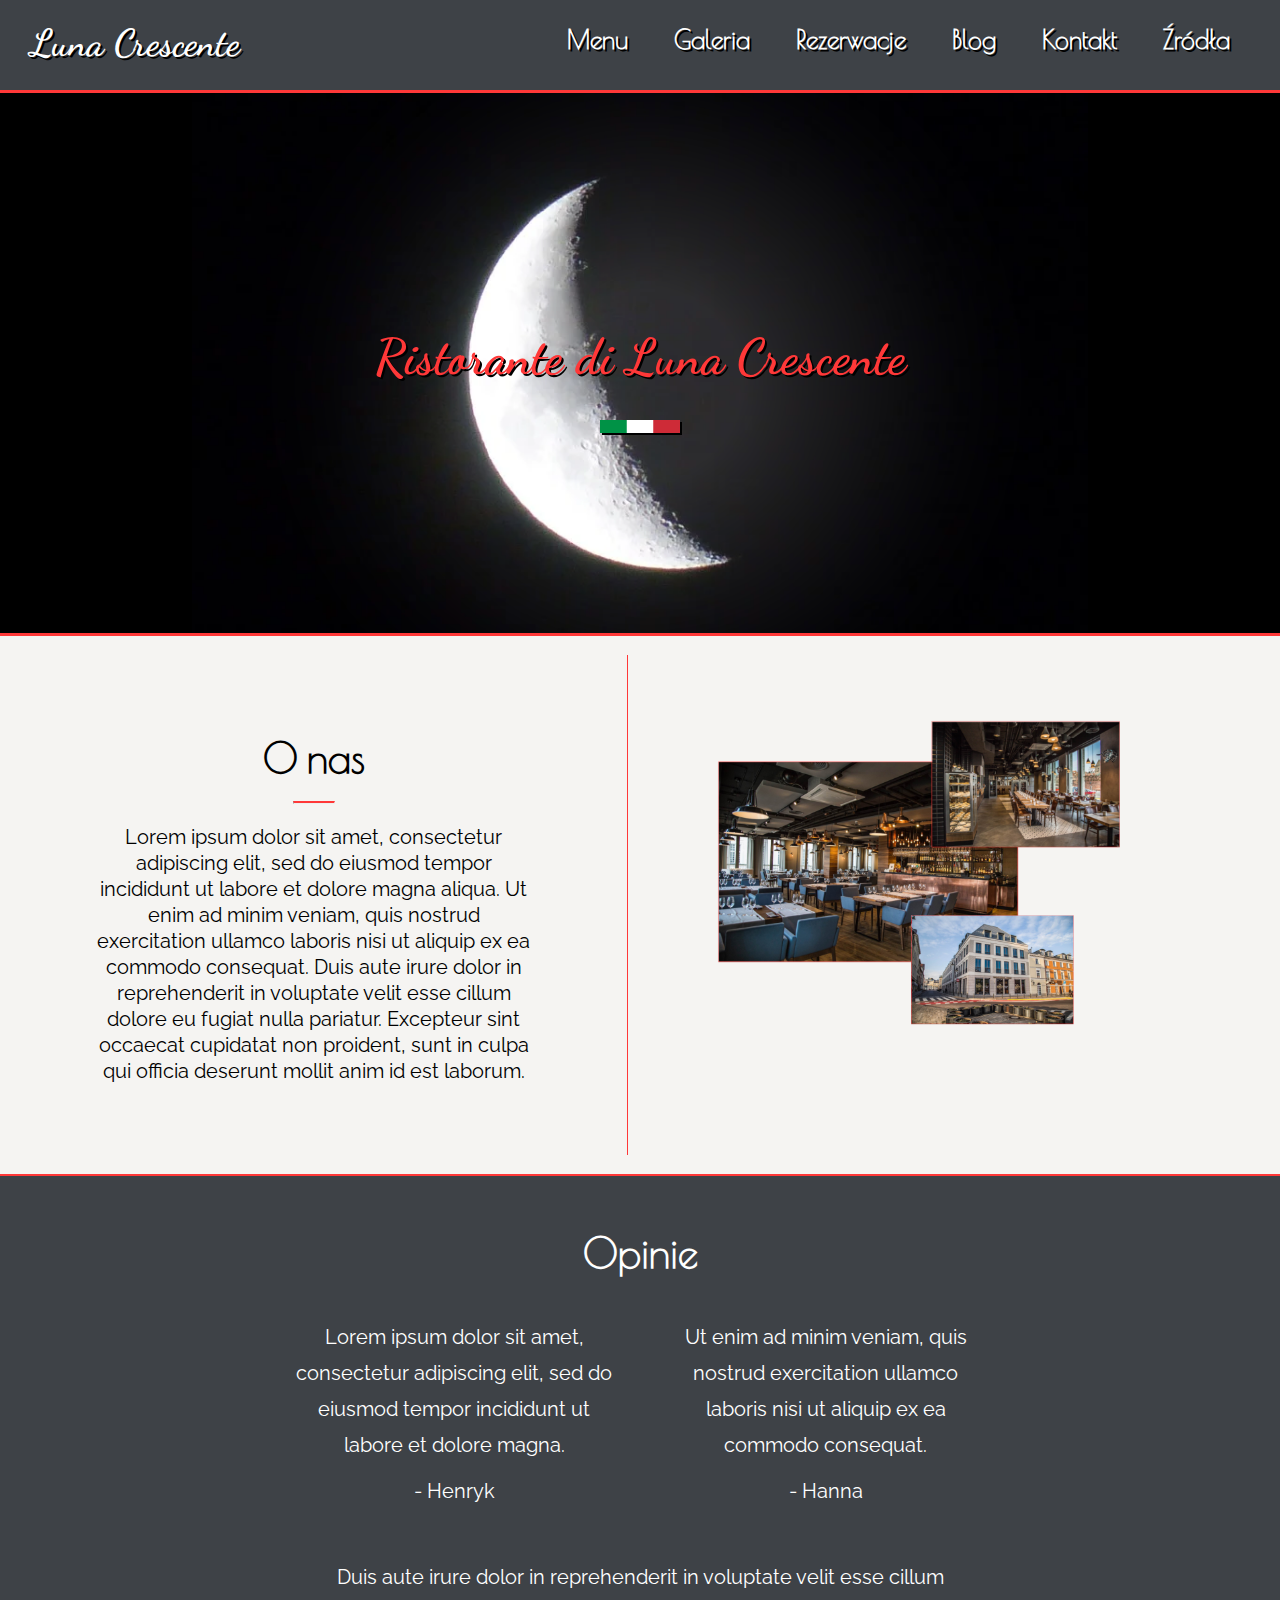
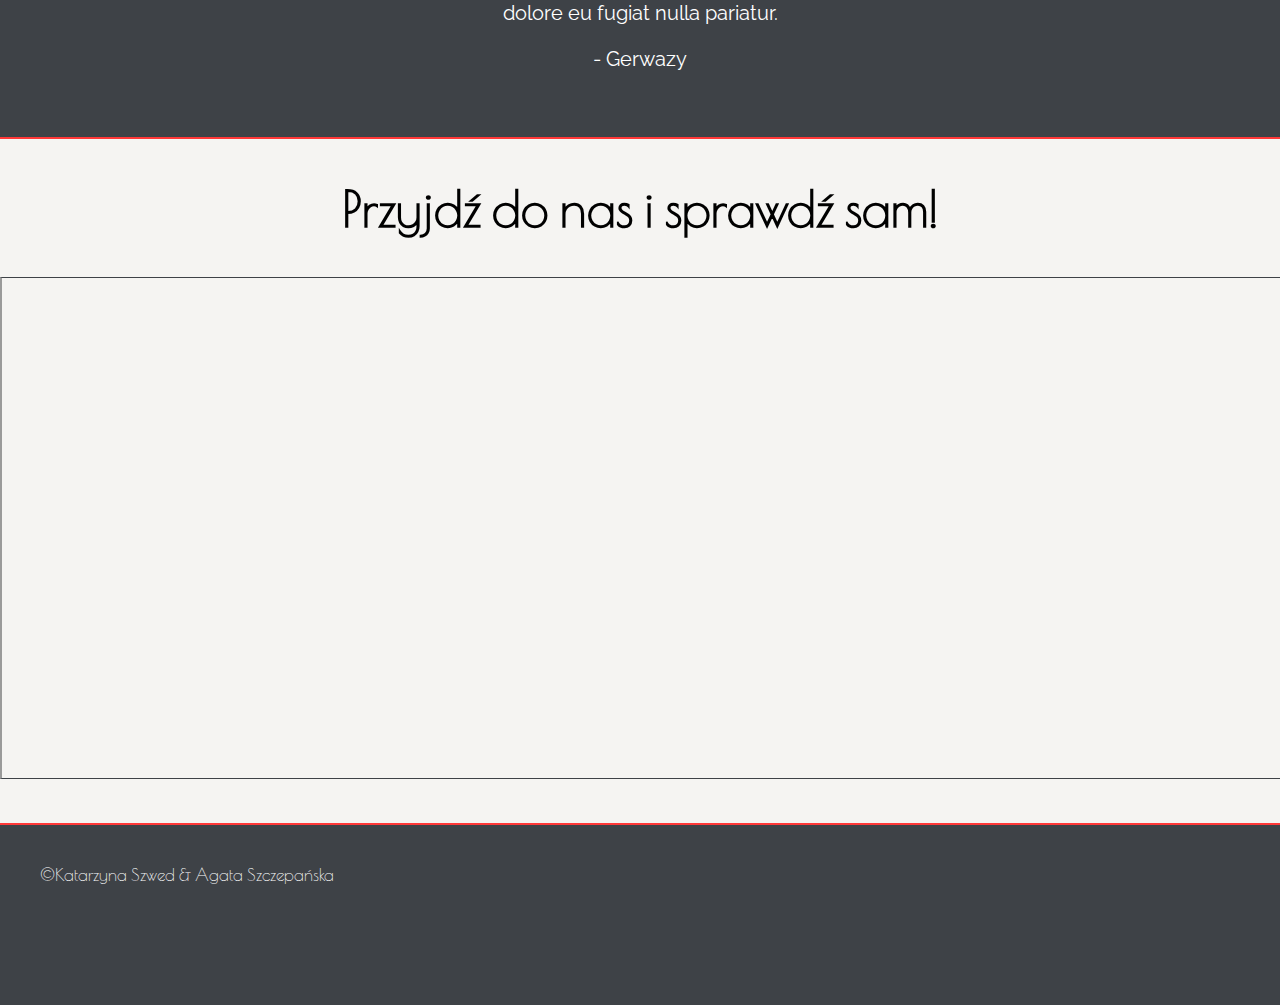
<file: index.html>
<!DOCTYPE html>
<html>
    <head>
        <title>Ristorante di Luna Crescente</title>
        <meta charset="UTF-8">
        <meta name="viewport" content="width=device-width, initial-scale=1">
        <link href="style.css" rel="stylesheet" type="text/css"/>
        <link rel="icon" type="image/png" href="photos/ikony/moon.png">
        <link rel="preconnect" href="https://fonts.gstatic.com">
        <link href="https://fonts.googleapis.com/css2?family=Poiret+One&family=Raleway:ital,wght@0,100;0,200;0,300;0,400;0,500;0,600;0,700;0,800;0,900;1,100;1,200;1,300;1,400;1,500;1,600;1,700;1,800;1,900&family=Satisfy&family=Train+One&display=swap" rel="stylesheet">
        <link href="https://fonts.googleapis.com/css2?family=Dancing+Script&display=swap" rel="stylesheet">
    </head>
    <body>
        <nav>
            <h2 id="nav-h2">
                <a href="index.html">Luna Crescente</a>
            </h2>
            <ul id="nav-desktop">
                <li><a href="menu.html">Menu</a></li>
                <li><a href="galeria.html">Galeria</a></li>
                <li><a href="rezerwacja.html">Rezerwacje</a></li>
                <li><a href="blog.html">Blog</a></li>
                <li><a href="info.html">Kontakt</a></li>
                <li><a href="zrodla.html">Źródła</a></li>
            </ul>
            <img id="nav-img" src="photos/ikony/menu.png"/>
            <ul id="nav-mobile">
                <a href="menu.html"><li>Menu</li></a>
                <a href="galeria.html"><li>Galeria</li></a>
                <a href="rezerwacja.html"><li>Rezerwacje</li></a>
                <a href="blog.html"><li>Blog</li></a>
                <a href="info.html"><li>Kontakt</li></a>
                <a href="zrodla.html"><li>Źródła</li></a>
            </ul>
            <script src="nav.js"></script>
        </nav>
        <header>
            <h1>Ristorante di Luna Crescente</h1>
            <img src="photos/logo/pasek.png"/>
        </header>
        <main>
            <br><!--Fix do buga-->
            <section id="about">
                <div id="onas-p">
                    <h2>O nas</h2>
                    <hr>
                    <p>
                        Lorem ipsum dolor sit amet, consectetur adipiscing elit, sed do eiusmod tempor incididunt ut labore et dolore magna aliqua. 
                        Ut enim ad minim veniam, quis nostrud exercitation ullamco laboris nisi ut aliquip ex ea commodo consequat. 
                        Duis aute irure dolor in reprehenderit in voluptate velit esse cillum dolore eu fugiat nulla pariatur. 
                        Excepteur sint occaecat cupidatat non proident, sunt in culpa qui officia deserunt mollit anim id est laborum.
                    </p>
                </div>
                <img id="kolaz" src="photos/restauracja/kolaz.png"/>
            </section>
            <br><!--Fix do buga-->
            <section>
            </section>
            <section id="opinie">
                <h2>Opinie</h2>
                <div class="opinia1">
                    <p>Lorem ipsum dolor sit amet, consectetur adipiscing elit, sed do eiusmod tempor incididunt ut labore et dolore magna.</p>
                    <p>- Henryk</p>
                </div>
                <div class="opinia2">
                    <p>Ut enim ad minim veniam, quis nostrud exercitation ullamco laboris nisi ut aliquip ex ea commodo consequat.</p>
                    <p>- Hanna</p>
                </div>
                <div class="opinia3">
                    <p>Duis aute irure dolor in reprehenderit in voluptate velit esse cillum dolore eu fugiat nulla pariatur.</p>
                    <p>- Gerwazy</p>
                </div>
            </section>
            <section id="kontakt-index">
                <h2>Przyjdź do nas i sprawdź sam!</h2>
                <iframe src="https://www.google.com/maps/embed?pb=!1m18!1m12!1m3!1d2444.0252488478263!2d21.002760215764237!3d52.22475907975933!2m3!1f0!2f0!3f0!3m2!1i1024!2i768!4f13.1!3m3!1m2!1s0x471ecced49231dcd:0x84faac4bd261657f!2sIX Liceum Ogólnokształcące im. Klementyny Hoffmanowej!5e0!3m2!1spl!2spl!4v1618841050784!5m2!1spl!2spl" width="100%" height="500" allowfullscreen="" loading="lazy" class="mapka"></iframe>
            </section>
        </main>
        <footer>
            &copy;Katarzyna Szwed & Agata Szczepańska
        </footer>
    </body>
</html>
</file>
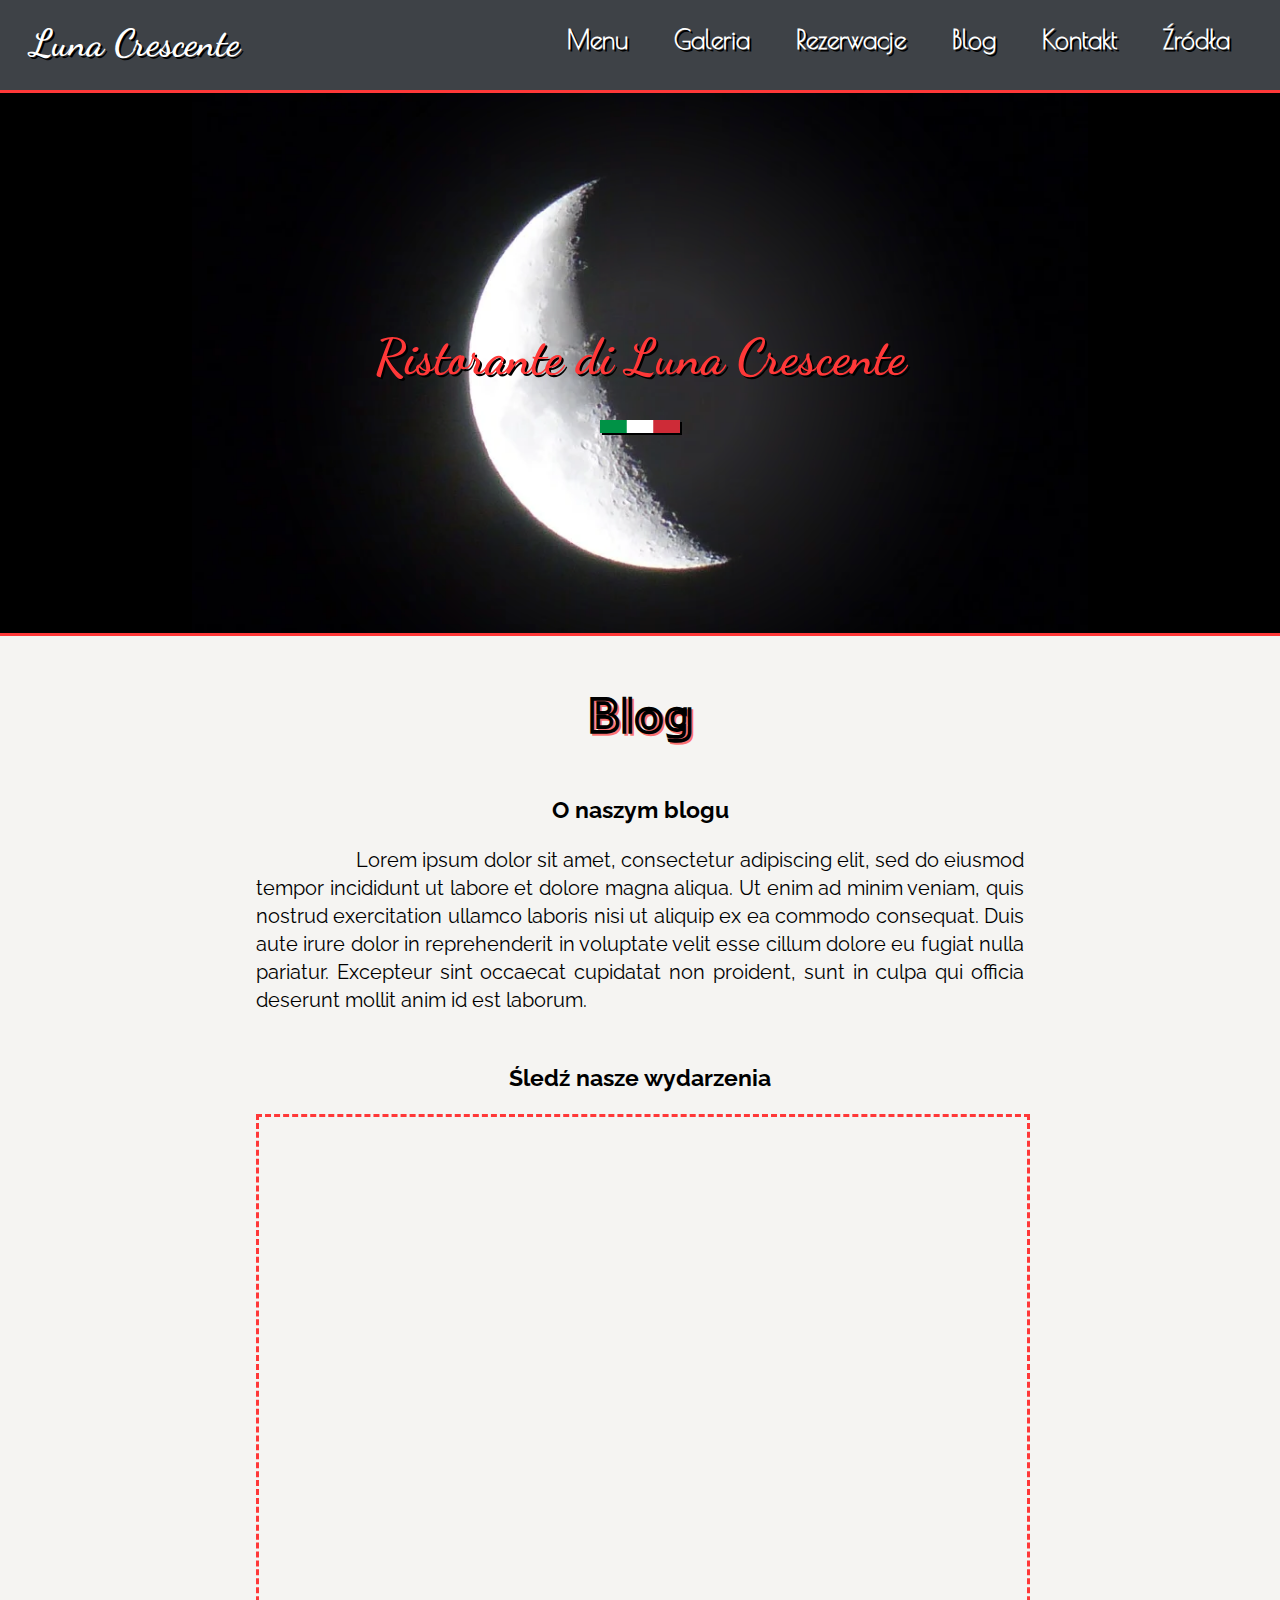
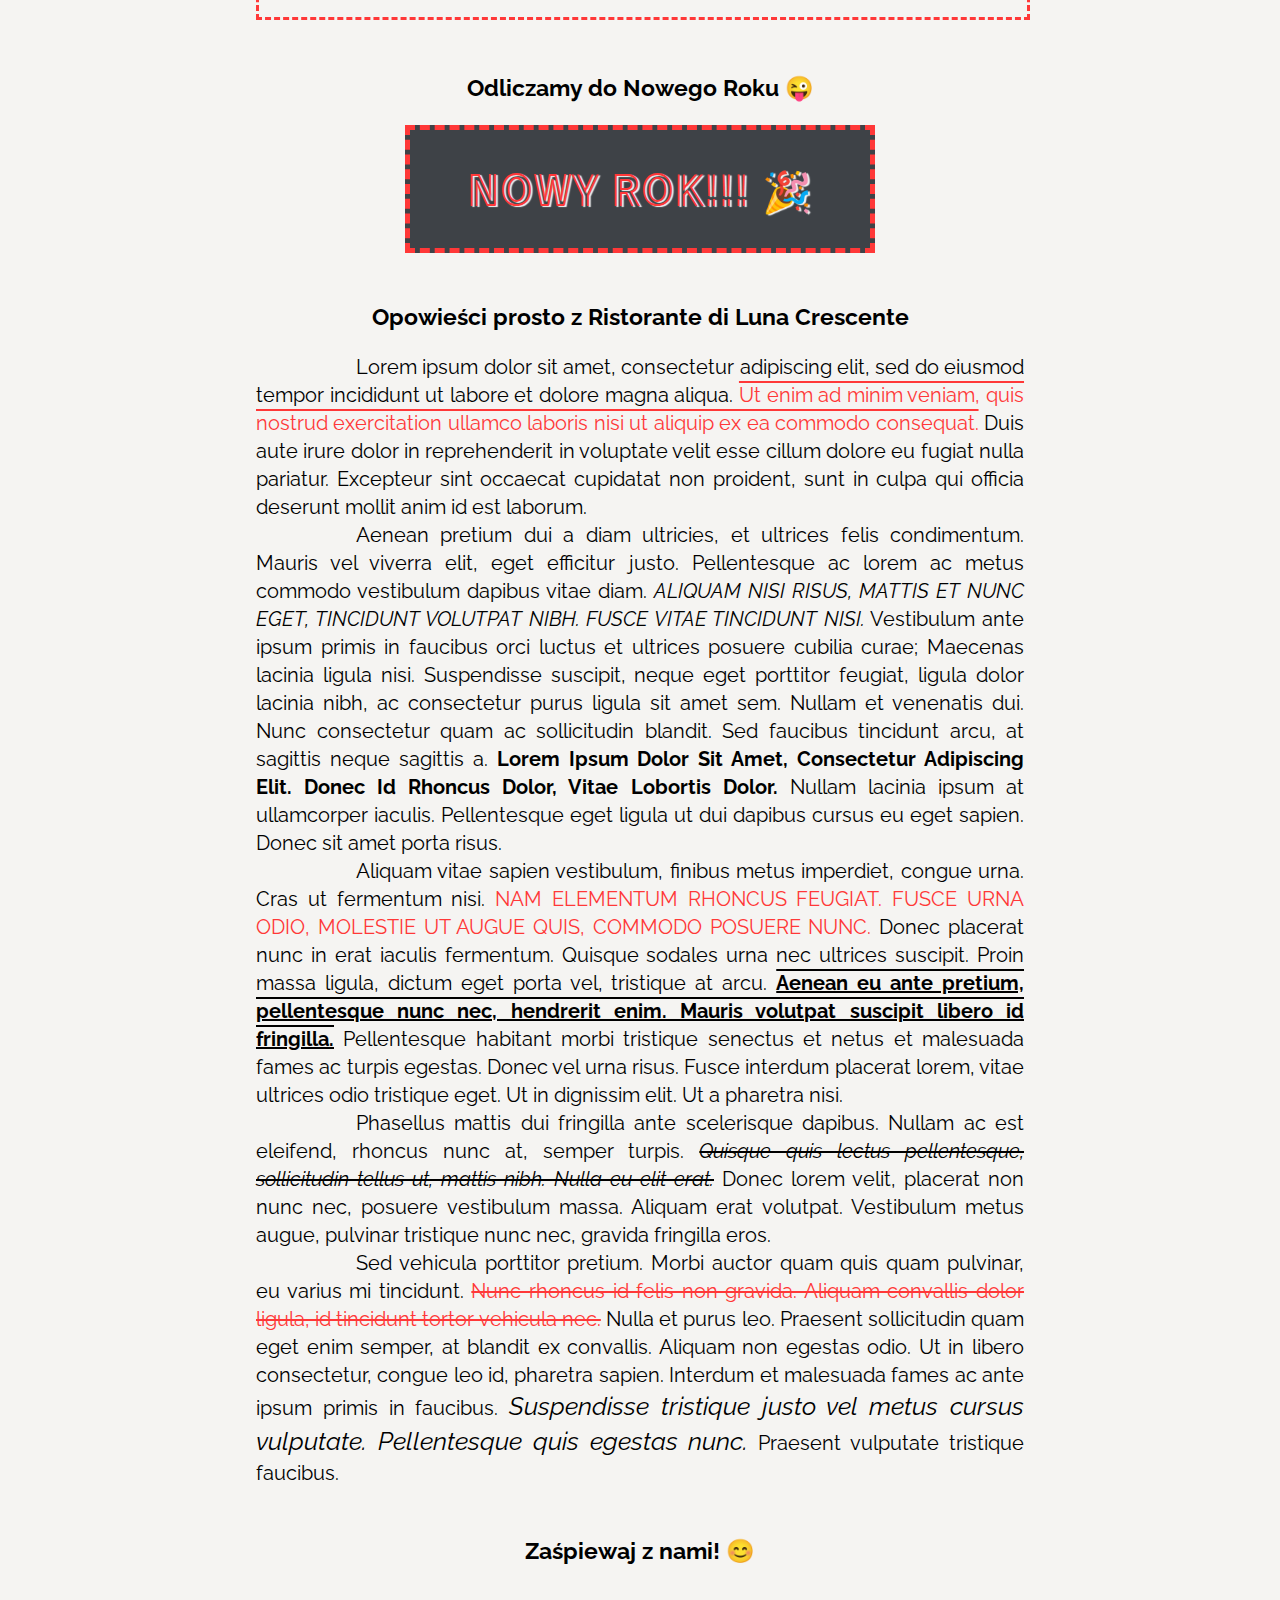
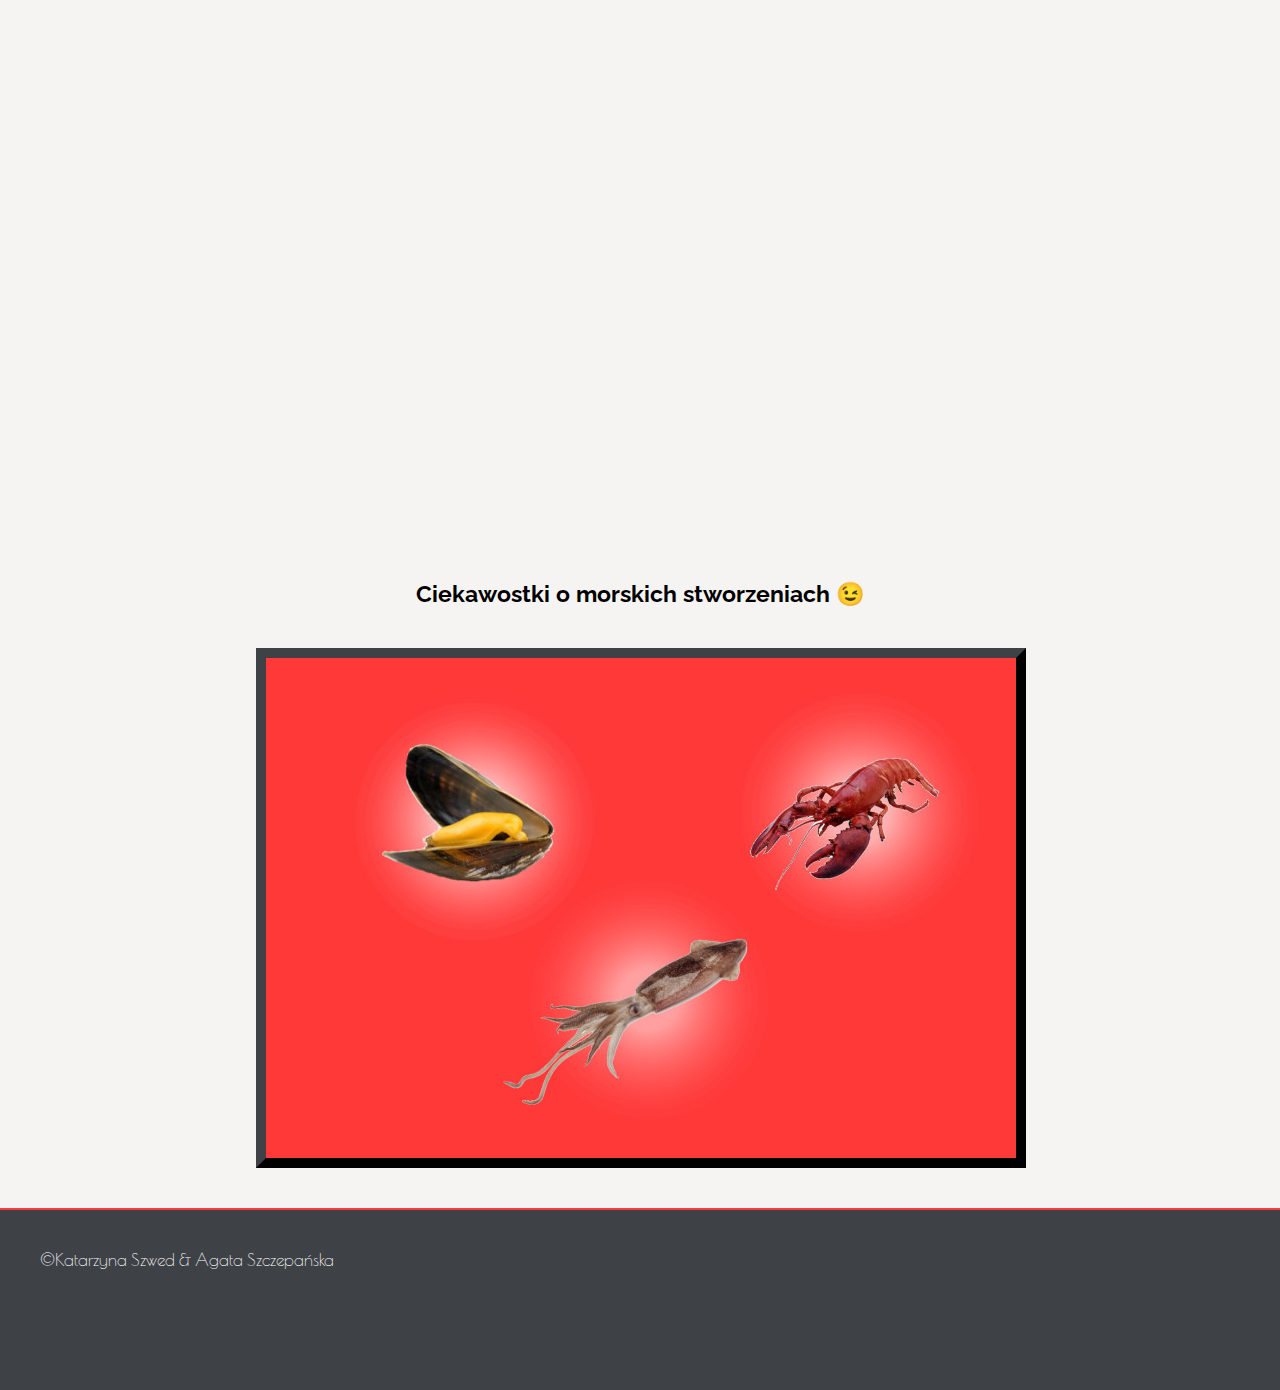
<file: blog.html>
<!DOCTYPE html>
<html>
    <head>
        <title>Ristorante di Luna Crescente | Blog</title>
        <meta charset="UTF-8">
        <meta name="viewport" content="width=device-width, initial-scale=1">
        <link href="style.css" rel="stylesheet" type="text/css"/>
        <link rel="icon" type="image/png" href="photos/ikony/moon.png">
        <link rel="preconnect" href="https://fonts.gstatic.com">
        <link href="https://fonts.googleapis.com/css2?family=Dancing+Script&display=swap" rel="stylesheet">
        <link href="https://fonts.googleapis.com/css2?family=Poiret+One&family=Raleway:ital,wght@0,100;0,200;0,300;0,400;0,500;0,600;0,700;0,800;0,900;1,100;1,200;1,300;1,400;1,500;1,600;1,700;1,800;1,900&family=Satisfy&family=Train+One&display=swap" rel="stylesheet">
    </head>
    <body>
        <nav>
            <h2 id="nav-h2">
                <a href="index.html">Luna Crescente</a>
            </h2>
            <ul id="nav-desktop">
                <li><a href="menu.html">Menu</a></li>
                <li><a href="galeria.html">Galeria</a></li>
                <li><a href="rezerwacja.html">Rezerwacje</a></li>
                <li><a href="blog.html">Blog</a></li>
                <li><a href="info.html">Kontakt</a></li>
                <li><a href="zrodla.html">Źródła</a></li>
            </ul>
            <img id="nav-img" src="photos/ikony/menu.png"/>
            <ul id="nav-mobile">
                <a href="menu.html"><li>Menu</li></a>
                <a href="galeria.html"><li>Galeria</li></a>
                <a href="rezerwacja.html"><li>Rezerwacje</li></a>
                <a href="blog.html"><li>Blog</li></a>
                <a href="info.html"><li>Kontakt</li></a>
                <a href="zrodla.html"><li>Źródła</li></a>
            </ul>
            <script src="nav.js"></script>
        </nav>
        <header>
            <h1>Ristorante di Luna Crescente</h1>
            <img src="photos/logo/pasek.png"/>
        </header>
        <main id="blog">
            <h2>Blog</h2>
            <h3>O naszym blogu</h3>
            <p>
                Lorem ipsum dolor sit amet, consectetur adipiscing elit, sed do eiusmod tempor incididunt ut labore et dolore magna aliqua. 
                Ut enim ad minim veniam, quis nostrud exercitation ullamco laboris nisi ut aliquip ex ea commodo consequat. 
                Duis aute irure dolor in reprehenderit in voluptate velit esse cillum dolore eu fugiat nulla pariatur. 
                Excepteur sint occaecat cupidatat non proident, sunt in culpa qui officia deserunt mollit anim id est laborum.
            </p>
            <h3>Śledź nasze wydarzenia</h3>
            <iframe id="calendar" src="https://calendar.google.com/calendar/embed?src=c_onrfslb42jbgd51abuilmr9g60%40group.calendar.google.com&ctz=Europe%2FWarsaw" width="100%" height="500" frameborder="0" scrolling="no"></iframe>
            <h3>Odliczamy do Nowego Roku &#128540;</h3>
            <noscript class="noscript">Żeby ta strona działała poprawnie włącz JavaScript</noscript>
            <div id="timer"></div>
            <script src="odliczanie.js"></script>
            <h3>Opowieści prosto z Ristorante di Luna Crescente</h3>
            <div>
                <p>
                    Lorem ipsum dolor sit amet, consectetur adipiscing elit, sed do eiusmod tempor incididunt ut labore et dolore magna aliqua. 
                    <span class="overline red">Ut enim ad minim veniam, quis nostrud exercitation ullamco laboris nisi ut aliquip ex ea commodo consequat.</span> 
                    Duis aute irure dolor in reprehenderit in voluptate velit esse cillum dolore eu fugiat nulla pariatur. 
                    Excepteur sint occaecat cupidatat non proident, sunt in culpa qui officia deserunt mollit anim id est laborum.
                </p>
                <p>
                    Aenean pretium dui a diam ultricies, et ultrices felis condimentum. 
                    Mauris vel viverra elit, eget efficitur justo. Pellentesque ac lorem ac metus commodo vestibulum dapibus vitae diam. 
                    <span class="italic uppercase">Aliquam nisi risus, mattis et nunc eget, tincidunt volutpat nibh. Fusce vitae tincidunt nisi.</span> 
                    Vestibulum ante ipsum primis in faucibus orci luctus et ultrices posuere cubilia curae; Maecenas lacinia ligula nisi. 
                    Suspendisse suscipit, neque eget porttitor feugiat, ligula dolor lacinia nibh, ac consectetur purus ligula sit amet sem. 
                    Nullam et venenatis dui. Nunc consectetur quam ac sollicitudin blandit. Sed faucibus tincidunt arcu, at sagittis neque sagittis a. 
                    <span class="bold captialize">Lorem ipsum dolor sit amet, consectetur adipiscing elit. Donec id rhoncus dolor, vitae lobortis dolor.</span> 
                    Nullam lacinia ipsum at ullamcorper iaculis. Pellentesque eget ligula ut dui dapibus cursus eu eget sapien. 
                    Donec sit amet porta risus.
                </p>
                <p>
                    Aliquam vitae sapien vestibulum, finibus metus imperdiet, congue urna. Cras ut fermentum nisi. 
                    <span class="red uppercase">Nam elementum rhoncus feugiat. Fusce urna odio, molestie ut augue quis, commodo posuere nunc.</span> 
                    Donec placerat nunc in erat iaculis fermentum. Quisque sodales urna nec ultrices suscipit. 
                    Proin massa ligula, dictum eget porta vel, tristique at arcu. 
                    <span class="over-under bold">Aenean eu ante pretium, pellentesque nunc nec, hendrerit enim. Mauris volutpat suscipit libero id fringilla.</span> 
                    Pellentesque habitant morbi tristique senectus et netus et malesuada fames ac turpis egestas. Donec vel urna risus. 
                    Fusce interdum placerat lorem, vitae ultrices odio tristique eget. Ut in dignissim elit. Ut a pharetra nisi.
                </p>
                <p>
                    Phasellus mattis dui fringilla ante scelerisque dapibus. Nullam ac est eleifend, rhoncus nunc at, semper turpis. 
                    <span class="crossed italic">Quisque quis lectus pellentesque, sollicitudin tellus ut, mattis nibh. Nulla eu elit erat.</span> 
                    Donec lorem velit, placerat non nunc nec, posuere vestibulum massa. Aliquam erat volutpat. 
                    Vestibulum metus augue, pulvinar tristique nunc nec, gravida fringilla eros.
                </p>
                <p>
                    Sed vehicula porttitor pretium. Morbi auctor quam quis quam pulvinar, eu varius mi tincidunt. 
                    <span class="crossed red">Nunc rhoncus id felis non gravida. Aliquam convallis dolor ligula, id tincidunt tortor vehicula nec.</span> 
                    Nulla et purus leo. Praesent sollicitudin quam eget enim semper, at blandit ex convallis. 
                    Aliquam non egestas odio. Ut in libero consectetur, congue leo id, pharetra sapien. 
                    Interdum et malesuada fames ac ante ipsum primis in faucibus. 
                    <span class="bigger italic">Suspendisse tristique justo vel metus cursus vulputate. Pellentesque quis egestas nunc.</span> 
                    Praesent vulputate tristique faucibus.
                </p>
            </div>
            <h3>Zaśpiewaj z nami! &#128522;</h3>
            <iframe width="956" height="538" src="https://www.youtube.com/embed/Lqs2oIBFPxI" title="YouTube video player" frameborder="0" allow="accelerometer; autoplay; clipboard-write; encrypted-media; gyroscope; picture-in-picture" allowfullscreen></iframe>
            <h3>Ciekawostki o morskich stworzeniach &#128521;</h3>
            <div id="stworzenia-desktop">
                <img src="photos/blog/stworzenia_desktop.jpg" width="750" height="500" usemap="#map1"/>
                <map name="map1">
                    <area shape="poly" coords="151,85,167,89,195,105,221,121,242,138,265,152,287,167,288,174,286,178,282,191,261,212,235,222,202,223,170,217,167,216,116,196,158,190,159,183,154,183,173,170,145,135,138,111,140,93,146,88" href="http://www.medianauka.pl/malze" target="_blank"/>
                    <area shape="poly" coords="287,345,318,347,344,341,370,335,367,327,420,294,426,283,459,283,478,280,483,292,474,306,472,321,457,320,390,357,386,354,361,368,348,405,354,421,349,421,341,411,343,377,319,410,326,385,290,410,272,453,254,446,269,440,285,409,264,423,249,431,233,423,252,425,260,414,268,414,312,373,290,378,292,365,274,360,300,359,311,352" href="http://fajnepodroze.pl/kalmary-ciekawostki-informacje-fakty/" target="_blank"/>
                    <area shape="poly" coords="484,176,511,154,530,142,530,133,561,122,584,117,611,98,642,100,659,116,674,136,667,140,652,125,632,136,634,142,651,149,661,140,665,147,646,158,626,151,618,163,619,186,608,186,610,169,597,201,572,218,545,221,561,199,538,211,547,189,581,169,579,164,563,171,555,180,548,170,508,234,502,230,544,166,487,206,481,192" href="http://fajnepodroze.pl/homar-ciekawostki-informacje-fakty/" target="_blank"/>
                </map>
            </div>
            <div id="stworzenia-mobile">
                <img src="photos/blog/stworzenia_mobile.jpg" width="200" height="350" usemap="#map2"/>
                <map name="map2">
                    <area shape="poly" coords="61,41,62,29,69,25,77,24,87,32,96,36,106,45,115,50,131,60,137,65,137,72,136,77,131,84,118,92,104,95,84,94,63,87,50,81,52,79,71,78,70,74,76,69,79,68,73,61,66,52,65,48" href="http://www.medianauka.pl/malze" target="_blank"/>
                    <area shape="poly" coords="122,138,131,134,131,128,140,128,149,128,160,127,161,134,158,140,156,150,148,149,129,161,112,167,109,167,97,172,89,187,88,198,91,204,88,202,85,194,86,181,83,182,78,190,73,198,76,185,64,192,56,199,50,212,45,218,38,216,46,215,48,207,54,197,64,189,60,189,54,197,45,203,40,204,34,210,28,206,35,207,39,202,47,199,68,178,60,177,57,176,61,173,49,171,63,170,69,167,64,165,53,164,73,164,86,161,94,160,101,157,101,153,108,146" href="http://fajnepodroze.pl/kalmary-ciekawostki-informacje-fakty/" target="_blank"/>
                    <area shape="poly" coords="99,248,113,238,130,233,143,234,150,242,156,249,161,255,161,258,154,253,148,248,143,246,146,250,144,251,140,248,138,249,139,255,137,256,134,251,133,255,134,259,133,261,136,264,141,265,147,267,156,262,157,265,148,270,141,268,132,266,127,259,123,260,127,265,127,269,124,273,125,288,123,290,120,276,117,283,113,295,100,310,87,315,74,311,82,307,89,301,89,299,81,303,75,307,73,308,74,299,89,291,87,288,91,287,97,282,101,280,101,275,98,275,93,279,89,278,81,286,80,282,81,278,76,281,66,299,55,315,51,322,52,317,64,300,76,278,77,276,60,283,62,291,60,293,59,284,54,287,46,296,44,298,44,294,39,298,37,301,34,297,38,288,49,277,59,267,65,263,65,256,79,251,87,252,95,249,99,249" href="http://fajnepodroze.pl/homar-ciekawostki-informacje-fakty/" target="_blank"/>
                </map>
            </div>
        </main>
        <footer>
            &copy;Katarzyna Szwed & Agata Szczepańska
        </footer>
    </body>
</html>
</file>
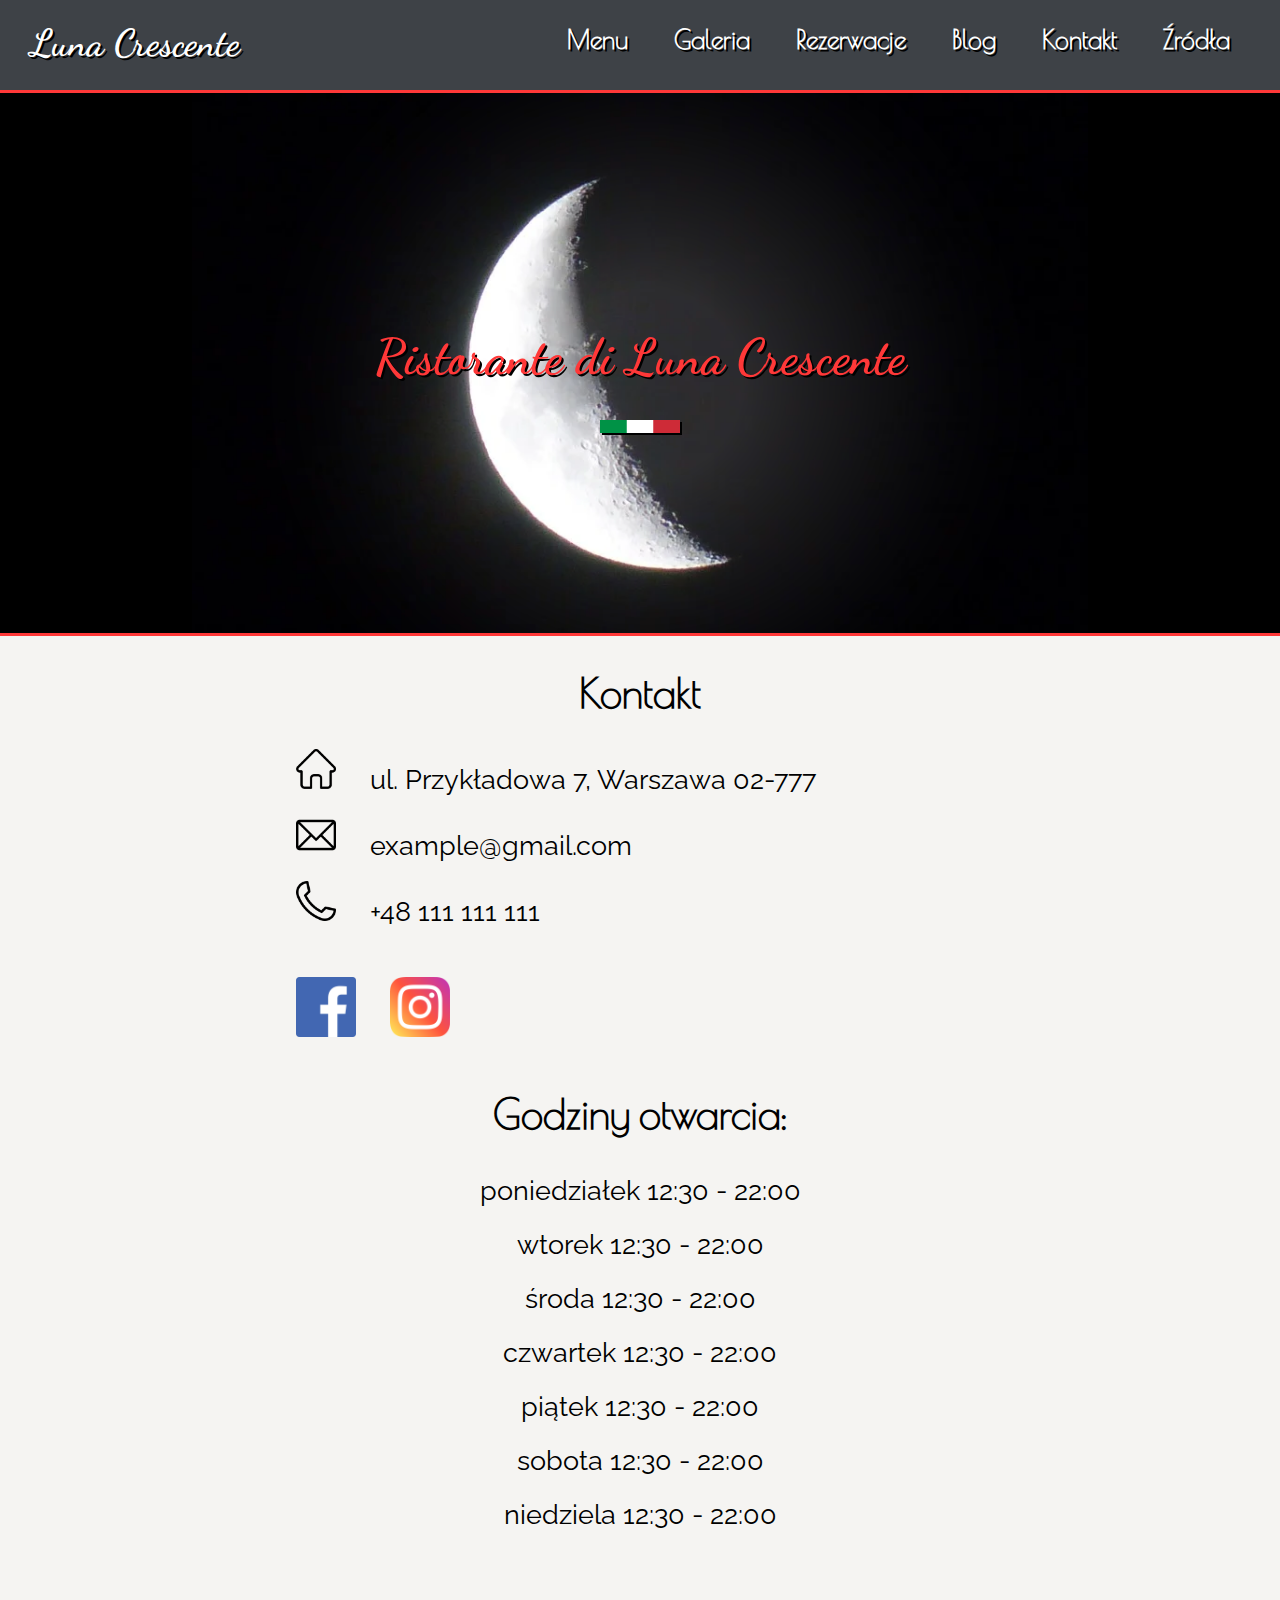
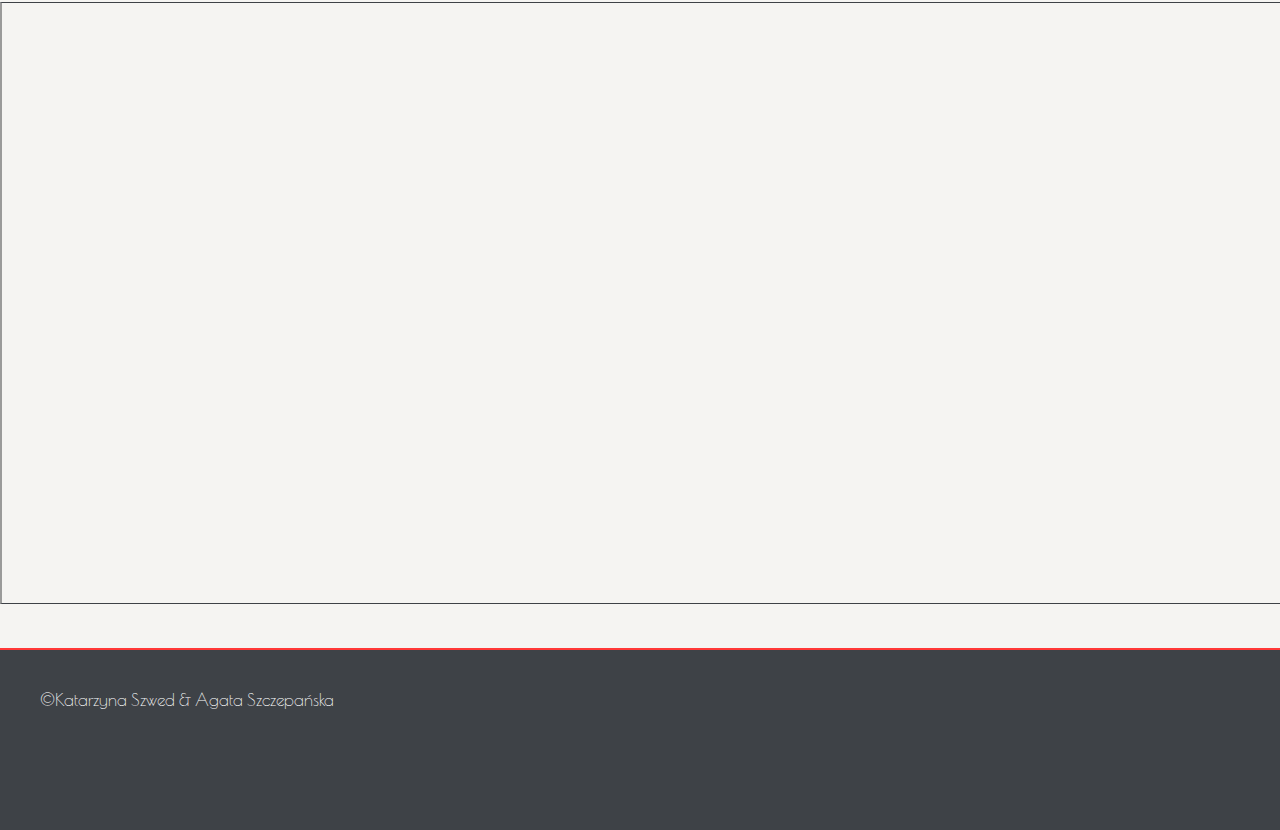
<file: info.html>
<!DOCTYPE html>
<html>
    <head>
        <title>Ristorante di Luna Crescente | Kontakt</title>
        <meta charset="UTF-8">
        <meta name="viewport" content="width=device-width, initial-scale=1">
        <link href="style.css" rel="stylesheet" type="text/css"/>
        <link rel="icon" type="image/png" href="photos/ikony/moon.png">
        <link rel="preconnect" href="https://fonts.gstatic.com">
        <link href="https://fonts.googleapis.com/css2?family=Dancing+Script&display=swap" rel="stylesheet">
        <link href="https://fonts.googleapis.com/css2?family=Poiret+One&family=Raleway:ital,wght@0,100;0,200;0,300;0,400;0,500;0,600;0,700;0,800;0,900;1,100;1,200;1,300;1,400;1,500;1,600;1,700;1,800;1,900&family=Satisfy&family=Train+One&display=swap" rel="stylesheet">
    </head>
    <body>
        <nav>
            <h2 id="nav-h2">
                <a href="index.html">Luna Crescente</a>
            </h2>
            <ul id="nav-desktop">
                <li><a href="menu.html">Menu</a></li>
                <li><a href="galeria.html">Galeria</a></li>
                <li><a href="rezerwacja.html">Rezerwacje</a></li>
                <li><a href="blog.html">Blog</a></li>
                <li><a href="info.html">Kontakt</a></li>
                <li><a href="zrodla.html">Źródła</a></li>
            </ul>
            <img id="nav-img" src="photos/ikony/menu.png"/>
            <ul id="nav-mobile">
                <a href="menu.html"><li>Menu</li></a>
                <a href="galeria.html"><li>Galeria</li></a>
                <a href="rezerwacja.html"><li>Rezerwacje</li></a>
                <a href="blog.html"><li>Blog</li></a>
                <a href="info.html"><li>Kontakt</li></a>
                <a href="zrodla.html"><li>Źródła</li></a>
            </ul>
            <script src="nav.js"></script>
        </nav>
        <header>
            <h1>Ristorante di Luna Crescente</h1>
            <img src="photos/logo/pasek.png"/>
        </header>
        <main>
            <div id="kontakt">
                <h2>Kontakt</h2>
                <ul>
                    <li>
                        <img src="photos/ikony/home.png"/>
                        <span>ul. Przykładowa 7, Warszawa 02-777</span>
                    </li>
                    <li>
                        <img src="photos/ikony/email.png"/>
                        <span>example@gmail.com</span>
                    </li>
                    <li>
                        <img src="photos/ikony/phone.png"/>
                        <span>+48 111 111 111</span>
                    </li>
                    <a href="https://facebook.com" target="_blank"><img src="photos/ikony/facebook.png"/></a>
                    <a href="https://instagram.com" target="_blank"><img src="photos/ikony/instagram.png"/></a>
                </ul>
                <div id="godziny">
                    <h2>Godziny otwarcia:</h2>
                    <p>
                        poniedziałek 12:30 - 22:00<br>
                        wtorek 12:30 - 22:00<br>
                        środa 12:30 - 22:00<br>
                        czwartek 12:30 - 22:00<br>
                        piątek 12:30 - 22:00<br> 
                        sobota 12:30 - 22:00<br>
                        niedziela 12:30 - 22:00<br>
                    </p>
                </div>
            </div>
            <iframe src="https://www.google.com/maps/embed?pb=!1m18!1m12!1m3!1d2444.0252488478263!2d21.002760215764237!3d52.22475907975933!2m3!1f0!2f0!3f0!3m2!1i1024!2i768!4f13.1!3m3!1m2!1s0x471ecced49231dcd:0x84faac4bd261657f!2sIX Liceum Ogólnokształcące im. Klementyny Hoffmanowej!5e0!3m2!1spl!2spl!4v1618841050784!5m2!1spl!2spl" width="100%" height="600" allowfullscreen="" loading="lazy" class="mapka"></iframe>
        </main>
        <footer>
            &copy;Katarzyna Szwed & Agata Szczepańska
        </footer>
    </body>
</html>
</file>
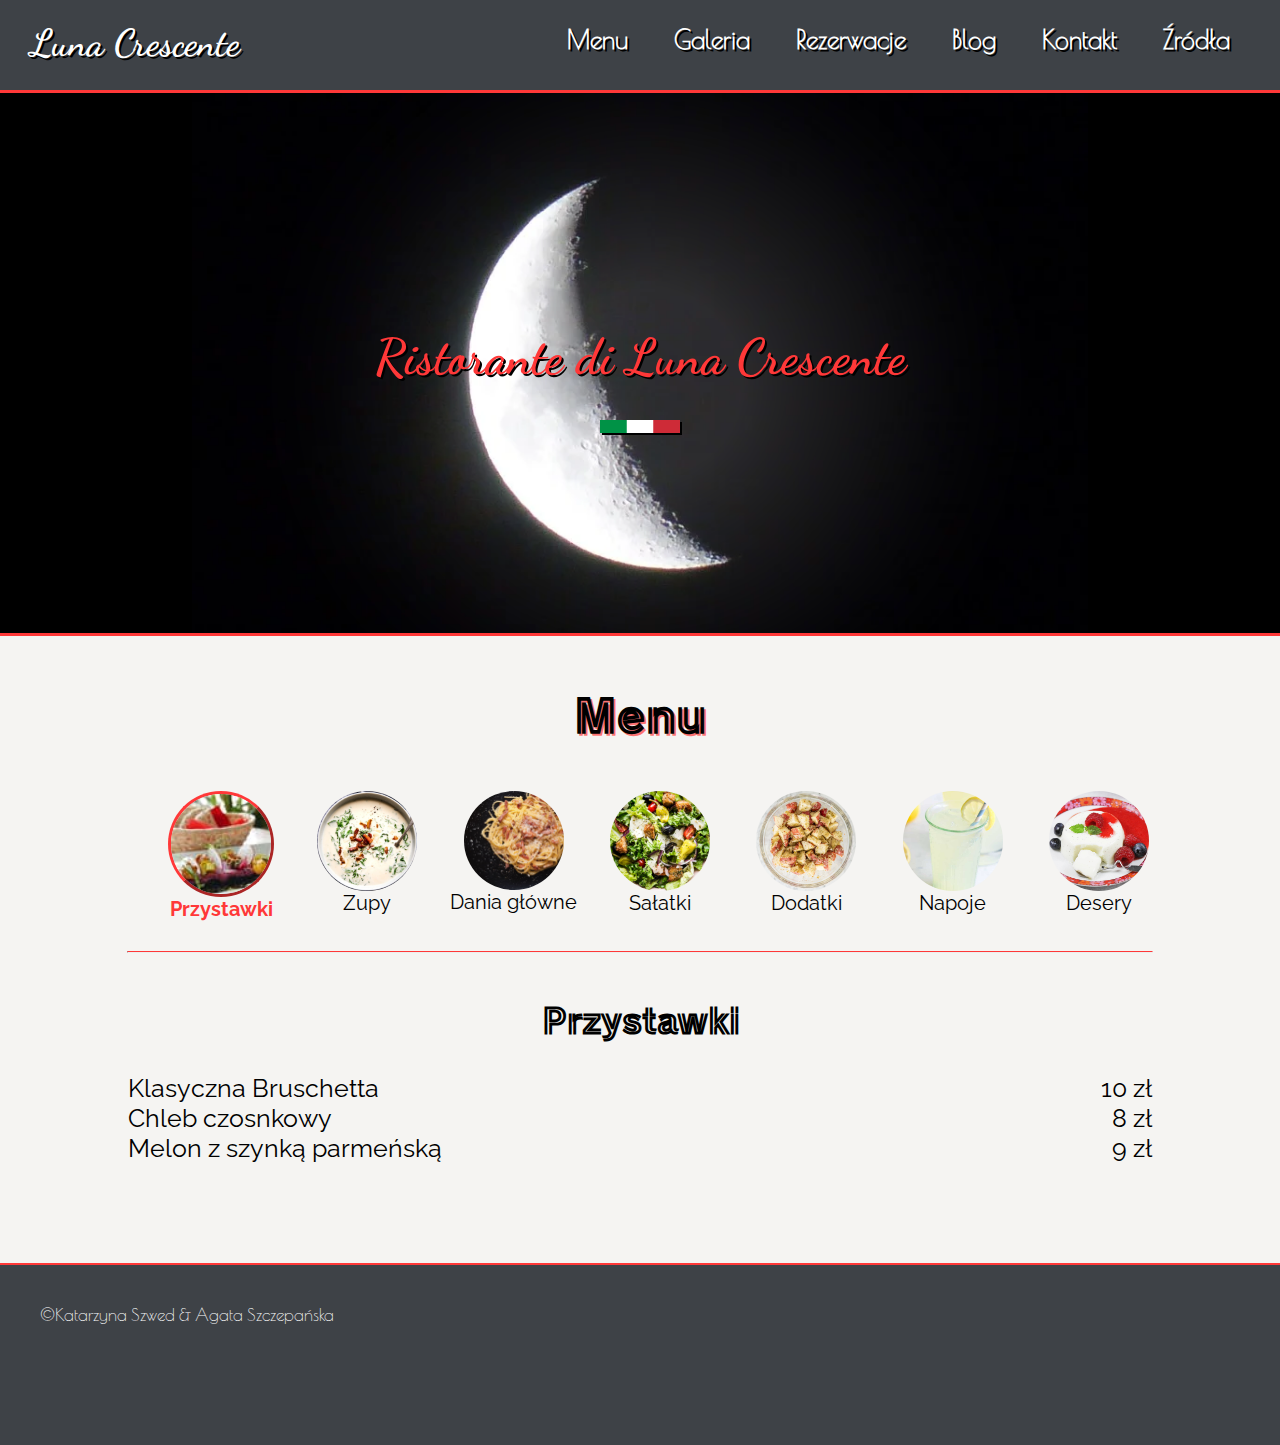
<file: menu.html>
<!DOCTYPE html>
<html>
    <head>
        <title>Ristorante di Luna Crescente | Menu</title>
        <meta charset="UTF-8">
        <meta name="viewport" content="width=device-width, initial-scale=1">
        <link href="style.css" rel="stylesheet" type="text/css"/>
        <link rel="icon" type="image/png" href="photos/ikony/moon.png">
        <link rel="preconnect" href="https://fonts.gstatic.com">
        <link href="https://fonts.googleapis.com/css2?family=Dancing+Script&display=swap" rel="stylesheet">
        <link href="https://fonts.googleapis.com/css2?family=Poiret+One&family=Raleway:ital,wght@0,100;0,200;0,300;0,400;0,500;0,600;0,700;0,800;0,900;1,100;1,200;1,300;1,400;1,500;1,600;1,700;1,800;1,900&family=Satisfy&family=Train+One&display=swap" rel="stylesheet">
    </head>
    <body>
        <nav>
            <h2 id="nav-h2">
                <a href="index.html">Luna Crescente</a>
            </h2>
            <ul id="nav-desktop">
                <li><a href="menu.html">Menu</a></li>
                <li><a href="galeria.html">Galeria</a></li>
                <li><a href="rezerwacja.html">Rezerwacje</a></li>
                <li><a href="blog.html">Blog</a></li>
                <li><a href="info.html">Kontakt</a></li>
                <li><a href="zrodla.html">Źródła</a></li>
            </ul>
            <img id="nav-img" src="photos/ikony/menu.png"/>
            <ul id="nav-mobile">
                <a href="menu.html"><li>Menu</li></a>
                <a href="galeria.html"><li>Galeria</li></a>
                <a href="rezerwacja.html"><li>Rezerwacje</li></a>
                <a href="blog.html"><li>Blog</li></a>
                <a href="info.html"><li>Kontakt</li></a>
                <a href="zrodla.html"><li>Źródła</li></a>
            </ul>
            <script src="nav.js"></script>
        </nav>
        <header>
            <h1>Ristorante di Luna Crescente</h1>
            <img src="photos/logo/pasek.png"/>
        </header>
        <main>
            <h2 id="h2-menu">Menu</h2>
            <noscript class="noscript">Żeby ta strona działała poprawnie włącz JavaScript</noscript>
            <div id="menu-nav">
                <ul>
                    <li id="link-przystawki" class="link-przystawki">
                        <img src="photos/menu/przystawki.jpg" class="link-przystawki"/>
                        <span class="link-przystawki">Przystawki</span>
                    </li>
                    <li id="link-zupy" class="link-zupy">
                        <img src="photos/menu/zupa.png" class="link-zupy"/>
                        <span class="link-zupy">Zupy</span>
                    </li>
                    <li id="link-glowne" class="link-glowne">
                        <img src="photos/menu/glowne.png" class="link-glowne"/>
                        <span class="link-glowne">Dania główne</span>
                    </li>
                    <li id="link-salatki" class="link-salatki">
                        <img src="photos/menu/salatki.jpg" class="link-salatki"/>
                        <span class="link-salatki">Sałatki</span>
                    </li>
                    <li id="link-dodatki" class="link-dodatki">
                        <img src="photos/menu/dodatki.jpg" class="link-dodatki"/>
                        <span class="link-dodatki">Dodatki</span>
                    </li>
                    <li id="link-napoje" class="link-napoje"> 
                        <img src="photos/menu/napoje.png" class="link-napoje"/>
                        <span class="link-napoje">Napoje</span>
                    </li>
                    <li id="link-desery" class="link-desery">
                        <img src="photos/menu/deser.jpg" class="link-desery"/>
                        <span class="link-desery">Desery</span>
                    </li>
                </ul>
                <hr>
            </div>
            <div id="menu">
                <div id="przystawki" class="menu-type">
                    <h2>Przystawki</h2>
                    <div class="menu-item">
                        <span>Klasyczna Bruschetta</span>
                        <span>10 zł</span>
                    </div>
                    <div class="menu-item">
                        <span>Chleb czosnkowy</span>
                        <span>8 zł</span>
                    </div>
                    <div class="menu-item">
                        <span>Melon z szynką parmeńską</span>
                        <span>9 zł</span>
                    </div>
                </div>
                <div id="zupy" class="menu-type">
                    <h2>Zupy</h2>
                    <div class="menu-item">
                        <span>Krem pomidorowy</span>
                        <span>8 zł</span>
                    </div>
                    <div class="menu-item">
                        <span>Zupa czosnkowa</span>
                        <span>9 zł</span>
                    </div>
                    <div class="menu-item">
                        <span>Zupa serowa</span>
                        <span>9 zł</span>
                    </div>
                    <div class="menu-item">
                        <span>Zupa minestrone</span>
                        <span>10 zł</span>
                    </div>
                </div>
                <div id="glowne" class="menu-type">
                    <h2>Dania główne</h2>
                    <div id="makarony">
                        <h3>Makarony</h3>
                        <div class="menu-item">
                            <span>Spagetti Carbonara</span>
                            <span>18 zł</span>
                        </div>
                        <div class="menu-item">
                            <span>Spagetti Bolonese</span>
                            <span>17 zł</span>
                        </div>
                        <div class="menu-item">
                            <span>Gnocci dynowe</span>
                            <span>16 zł</span>
                        </div>
                        <div class="menu-item">
                            <span>Linguine z małżami</span>
                            <span>20 zł</span>
                        </div>
                    </div>
                    <div id="dania-miesne">
                        <h3>Dania mięsne</h3>
                        <div class="menu-item">
                            <span>Kurczak Parmigiana</span>
                            <span>20 zł</span>
                        </div>
                        <div class="menu-item">
                            <span>Stek</span>
                            <span>27 zł</span>
                        </div>
                        <div class="menu-item">
                            <span>Kurczak saltimbocca</span>
                            <span>21 zł</span>
                        </div>
                        <div class="menu-item">
                            <span>Polędwica z grilla</span>
                            <span>24 zł</span>
                        </div>
                    </div>
                </div>
                <div id="salatki" class="menu-type">
                    <h2>Sałatki</h2>
                    <div class="menu-item">
                        <span>Sałatka Cezar</span>
                        <span>15 zł</span>
                    </div>
                    <div class="menu-item">
                        <span>Sałatka z owocami morza</span>
                        <span>21 zł</span>
                    </div>
                    <div class="menu-item">
                        <span>Sałatka Caprese</span>
                        <span>15 zł</span>
                    </div>
                </div>
                <div id="dodatki" class="menu-type">
                    <h2>Dodatki</h2>
                    <div class="menu-item">
                        <span>Chleb</span>
                        <span>5 zł</span>
                    </div>
                    <div class="menu-item">
                        <span>Ziemniaki opiekane</span>
                        <span>4 zł</span>
                    </div>
                    <div class="menu-item">
                        <span>Frytki</span>
                        <span>4 zł</span>
                    </div>
                    <div class="menu-item">
                        <span>Zestaw sosów</span>
                        <span>3 zł</span>
                    </div>
                </div>
                <div id="napoje" class="menu-type">
                    <h2>Napoje</h2>
                    <div id="zimne">
                        <h3>Napoje zimne</h3>
                        <div class="menu-item">
                            <span>Domowa Lemoniada</span>
                            <span>8 zł</span>
                        </div>
                        <div class="menu-item">
                            <span>Coca-Cola</span>
                            <span>5 zł</span>
                        </div>
                        <div class="menu-item">
                            <span>Świeżo wyciskany sok pomarańczowy</span>
                            <span>9 zł</span>
                        </div>
                        <div class="menu-item">
                            <span>Woda</span>
                            <span>3 zł</span>
                        </div>
                    </div>
                    <div id="cieple">
                        <h3>Napoje ciepłe</h3>
                        <div class="menu-item">
                            <span>Herbata (dopytaj się kelnera)</span>
                            <span>6 zł</span>
                        </div>
                        <div class="menu-item">
                            <span>Cappucino</span>
                            <span>6 zł</span>
                        </div>
                        <div class="menu-item">
                            <span>Espresso</span>
                            <span>6 zł</span>
                        </div>
                        <div class="menu-item">
                            <span>Gorąca czekolada</span>
                            <span>7 zł</span>
                        </div>
                    </div>
                </div>
                <div id="desery" class="menu-type">
                    <h2>Desery</h2>
                    <div class="menu-item">
                        <span>Sernik</span>
                        <span>6 zł</span>
                    </div>
                    <div class="menu-item">
                        <span>Pannacotta</span>
                        <span>7 zł</span>
                    </div>
                    <div class="menu-item">
                        <span>Creme brulle</span>
                        <span>7 zł</span>
                    </div>
                    <div class="menu-item">
                        <span>Tiramisu</span>
                        <span>7 zł</span>
                    </div>
                </div>
            </div>
        </main>
        <footer>
            &copy;Katarzyna Szwed & Agata Szczepańska
        </footer>
        <script src="menu.js"></script>
    </body>
</html>
</file>
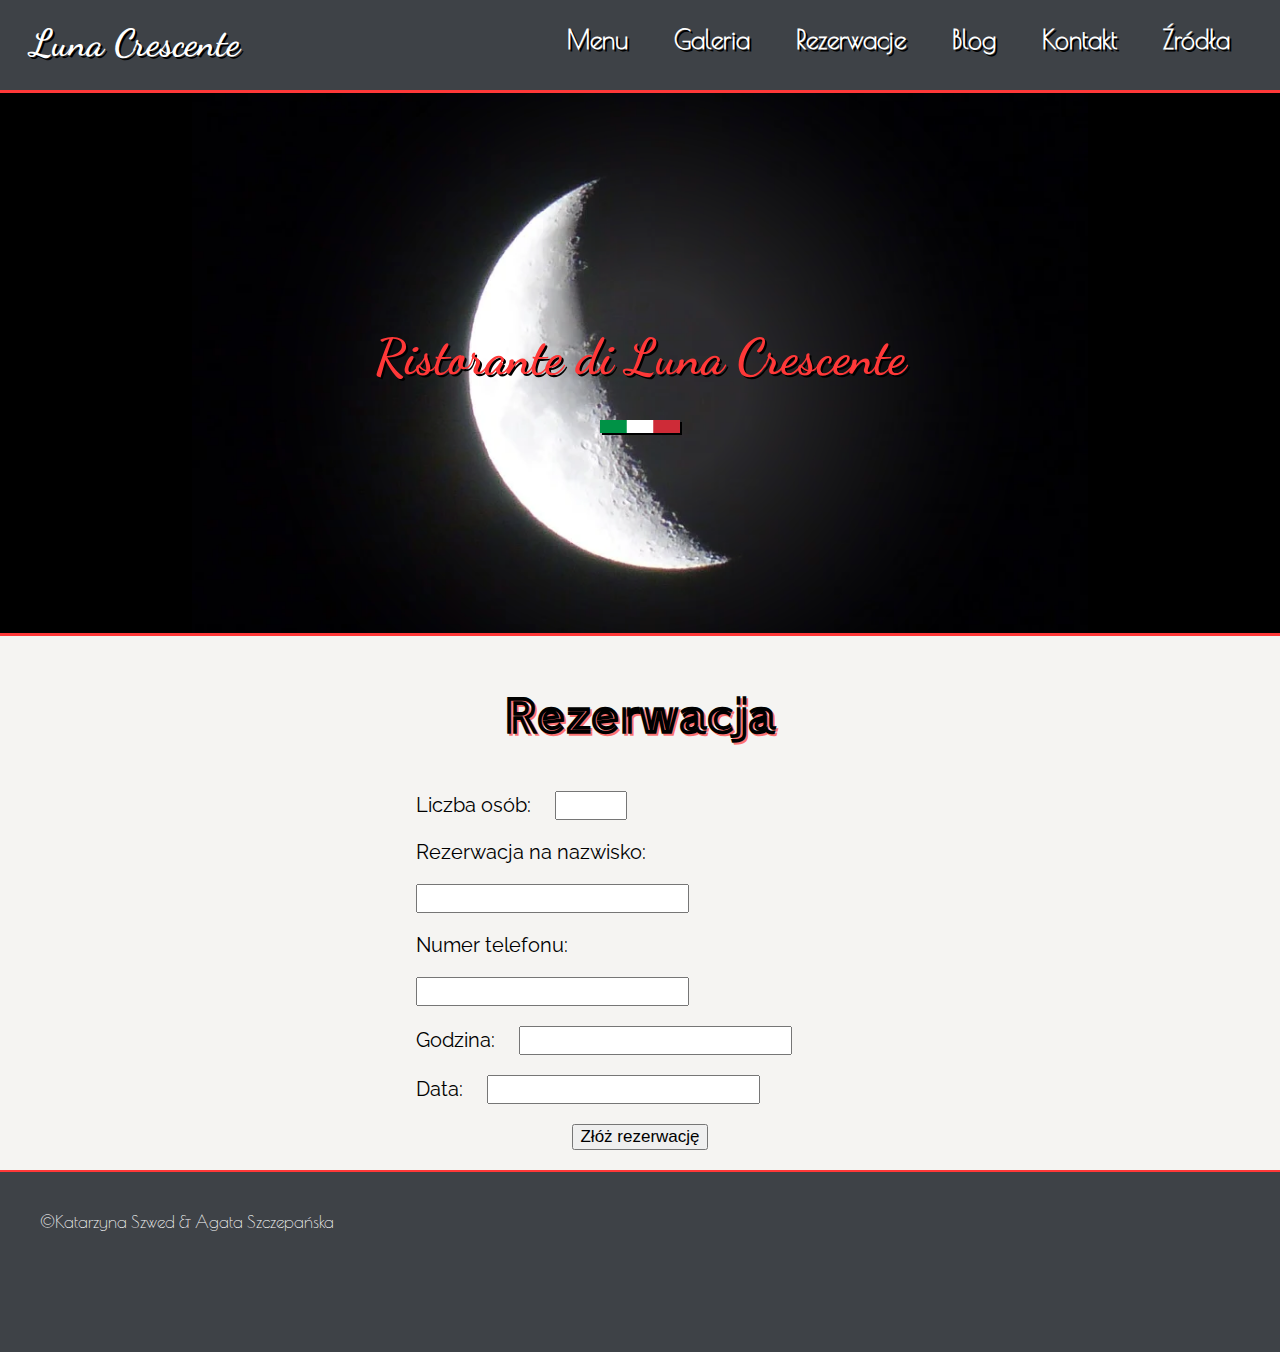
<file: rezerwacja.html>
<!DOCTYPE html>
<html>
    <head>
        <title>Ristorante di Luna Crescente | Źródła</title>
        <meta charset="UTF-8">
        <meta name="viewport" content="width=device-width, initial-scale=1">
        <link href="style.css" rel="stylesheet" type="text/css"/>
        <link rel="icon" type="image/png" href="photos/ikony/moon.png">
        <link rel="preconnect" href="https://fonts.gstatic.com">
        <link href="https://fonts.googleapis.com/css2?family=Dancing+Script&display=swap" rel="stylesheet">
        <link href="https://fonts.googleapis.com/css2?family=Poiret+One&family=Raleway:ital,wght@0,100;0,200;0,300;0,400;0,500;0,600;0,700;0,800;0,900;1,100;1,200;1,300;1,400;1,500;1,600;1,700;1,800;1,900&family=Satisfy&family=Train+One&display=swap" rel="stylesheet">
    </head> 
    <body>
        <nav>
            <h2 id="nav-h2"> 
                <a href="index.html">Luna Crescente</a>
            </h2>
            <ul id="nav-desktop">
                <li><a href="menu.html">Menu</a></li>
                <li><a href="galeria.html">Galeria</a></li>
                <li><a href="rezerwacja.html">Rezerwacje</a></li>
                <li><a href="blog.html">Blog</a></li>
                <li><a href="info.html">Kontakt</a></li>
                <li><a href="zrodla.html">Źródła</a></li>
            </ul>
            <img id="nav-img" src="photos/ikony/menu.png"/>
            <ul id="nav-mobile">
                <a href="menu.html"><li>Menu</li></a>
                <a href="galeria.html"><li>Galeria</li></a>
                <a href="rezerwacja.html"><li>Rezerwacje</li></a>
                <a href="blog.html"><li>Blog</li></a>
                <a href="info.html"><li>Kontakt</li></a>
                <a href="zrodla.html"><li>Źródła</li></a>
            </ul>
            <script src="nav.js"></script>
        </nav>
        <header>
            <h1>Ristorante di Luna Crescente</h1>
            <img src="photos/logo/pasek.png"/>
        </header>
        <main id="rezerwacja">
            <noscript class="noscript">Żeby ta strona działała poprawnie włącz JavaScript</noscript>
            <h2>Rezerwacja</h2>
            <form id="form">
                <label for="liczbaOsob">Liczba osób: </label>
                <input type="number" min="1" max="20" name="liczbaOsob" required><br>
                <label for="nazwisko">Rezerwacja na nazwisko: </label>
                <input type="text" name="nazwisko" required><br>
                <label for="numerTelefonu">Numer telefonu: </label>
                <input type="text" name="numerTelefonu" required><br>
                <label for="godzina">Godzina: </label>
                <input list="godzina" name="godzina" required><br>
                <datalist id="godzina">
                    <option value="12:30">12:30</option>
                    <option value="13:00">13:00</option>
                    <option value="13:30">13:30</option>
                    <option value="14:00">14:00</option>
                    <option value="14:30">14:30</option>
                    <option value="15:00">15:00</option>
                    <option value="15:30">15:30</option>
                    <option value="16:00">16:00</option>
                    <option value="16:30">16:30</option>
                    <option value="17:00">17:00</option>
                    <option value="17:30">17:30</option>
                    <option value="18:00">18:00</option>
                    <option value="18:30">18:30</option>
                    <option value="19:00">19:00</option>
                    <option value="19:30">19:30</option>
                    <option value="20:00">20:00</option>
                    <option value="20:30">20:30</option>
                </datalist>
                <label for="data">Data: </label>
                <input list="data" name="data" required><br>
                <datalist id="data">
                </datalist>
                <input type="submit" value="Złóż rezerwację" id="submit"> 
            </form>
            <script src="rezerwacja.js"></script>
        </main>
        <footer>
            &copy;Katarzyna Szwed & Agata Szczepańska
        </footer>
    </body>
</html>
</file>
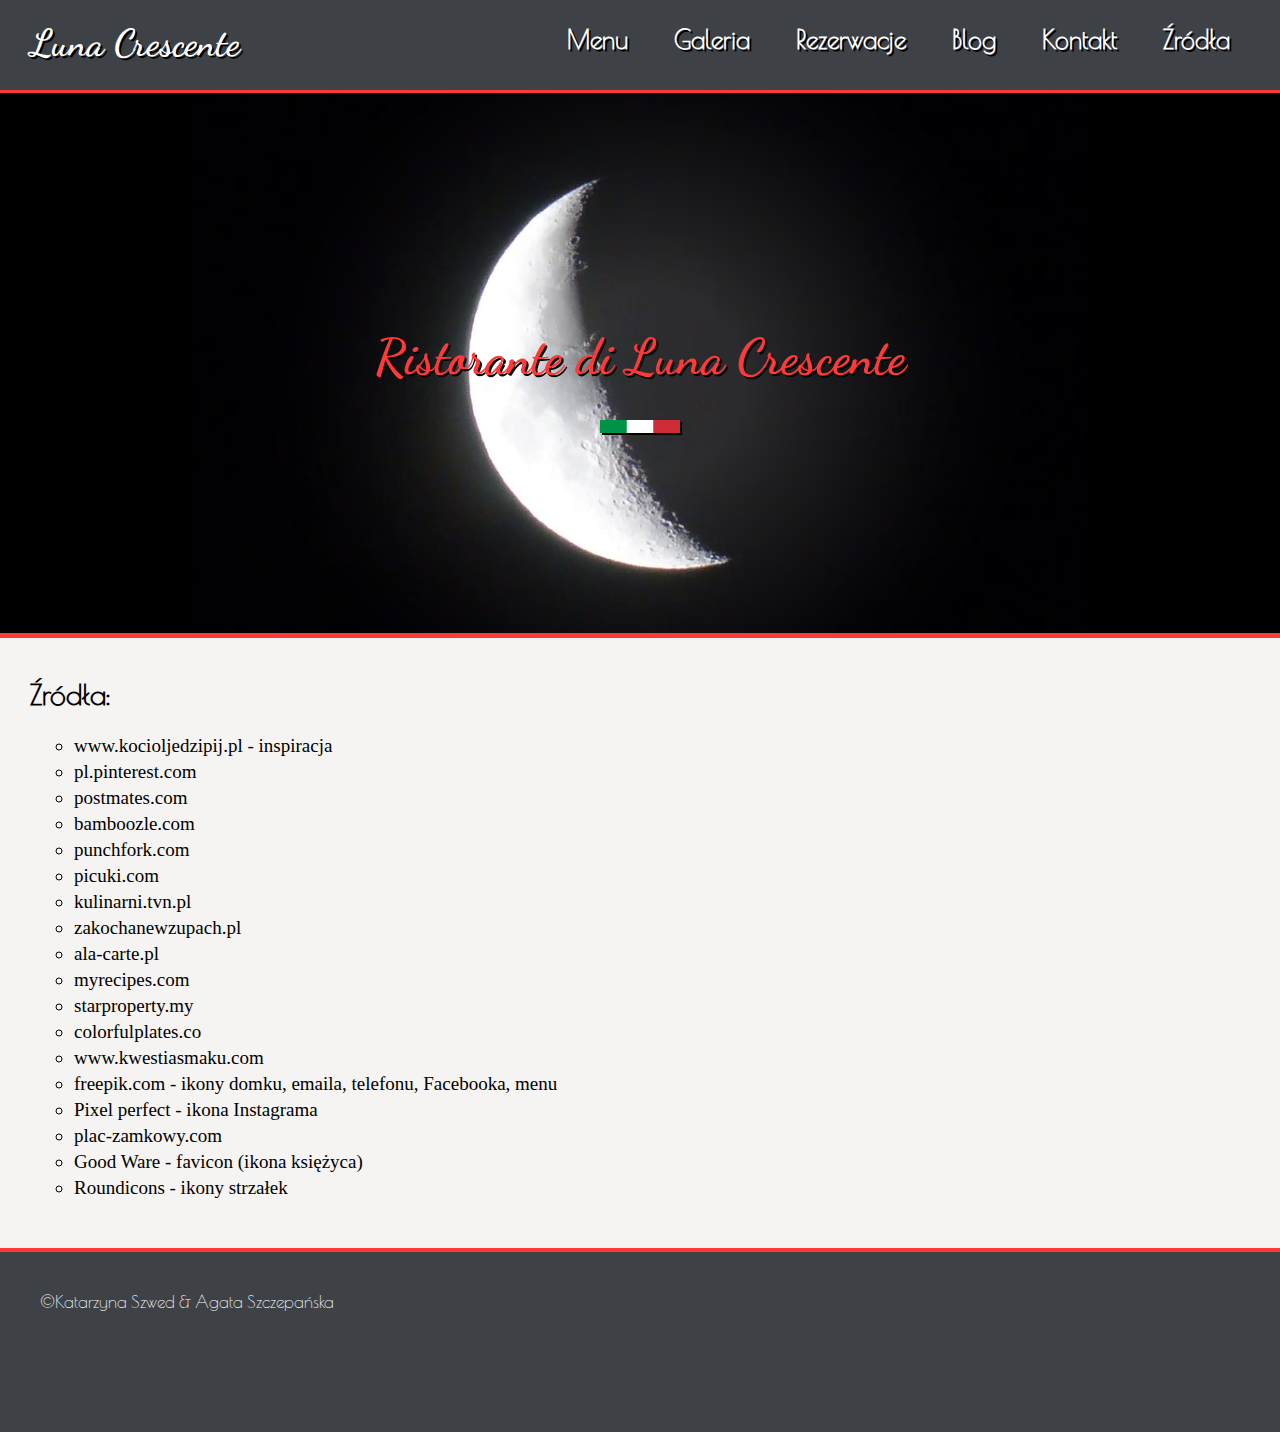
<file: zrodla.html>
<!DOCTYPE html>
<html>
    <head>
        <title>Ristorante di Luna Crescente | Źródła</title>
        <meta charset="UTF-8">
        <meta name="viewport" content="width=device-width, initial-scale=1">
        <link href="style.css" rel="stylesheet" type="text/css"/>
        <link rel="icon" type="image/png" href="photos/ikony/moon.png">
        <link rel="preconnect" href="https://fonts.gstatic.com">
        <link href="https://fonts.googleapis.com/css2?family=Dancing+Script&display=swap" rel="stylesheet">
        <link href="https://fonts.googleapis.com/css2?family=Poiret+One&family=Raleway:ital,wght@0,100;0,200;0,300;0,400;0,500;0,600;0,700;0,800;0,900;1,100;1,200;1,300;1,400;1,500;1,600;1,700;1,800;1,900&family=Satisfy&family=Train+One&display=swap" rel="stylesheet">
    </head>
    <body>
        <nav>
            <h2 id="nav-h2">
                <a href="index.html">Luna Crescente</a>
            </h2>
            <ul id="nav-desktop">
                <li><a href="menu.html">Menu</a></li>
                <li><a href="galeria.html">Galeria</a></li>
                <li><a href="rezerwacja.html">Rezerwacje</a></li>
                <li><a href="blog.html">Blog</a></li>
                <li><a href="info.html">Kontakt</a></li>
                <li><a href="zrodla.html">Źródła</a></li>
            </ul>
            <img id="nav-img" src="photos/ikony/menu.png"/>
            <ul id="nav-mobile">
                <a href="menu.html"><li>Menu</li></a>
                <a href="galeria.html"><li>Galeria</li></a>
                <a href="rezerwacja.html"><li>Rezerwacje</li></a>
                <a href="blog.html"><li>Blog</li></a>
                <a href="info.html"><li>Kontakt</li></a>
                <a href="zrodla.html"><li>Źródła</li></a>
            </ul>
            <script src="nav.js"></script>
        </nav>
        <header>
            <h1>Ristorante di Luna Crescente</h1>
            <img src="photos/logo/pasek.png"/>
        </header>
        <main id="zrodla">
            <h2>Źródła:</h2>
            <ul>
                <li><a href="https://www.kocioljedzipij.pl" target="_blank">www.kocioljedzipij.pl</a> - inspiracja</li>
                <li><a href="https://pl.pinterest.com" target="_blank">pl.pinterest.com</a></li>
                <li><a href="https://postmates.com" target="_blank">postmates.com</a></li>
                <li><a href="https://bamboozle.com" target="_blank">bamboozle.com</a></li>
                <li><a href="https://punchfork.com" target="_blank">punchfork.com</a></li>
                <li><a href="https://picuki.com" target="_blank">picuki.com</a></li>
                <li><a href="https://kulinarni.tvn.pl" target="_blank">kulinarni.tvn.pl</a></li>
                <li><a href="https://zakochanewzupach.pl/" target="_blank">zakochanewzupach.pl</a></li>
                <li><a href="https://ala-carte.pl" target="_blank">ala-carte.pl</a></li>
                <li><a href="https://myrecipes.com" target="_blank">myrecipes.com</a></li>
                <li><a href="https://starproperty.my" target="_blank">starproperty.my</a></li>
                <li><a href="https://colorfulplates.co" target="_blank">colorfulplates.co</a></li>
                <li><a href="https://www.kwestiasmaku.com/" target="_blank">www.kwestiasmaku.com</a></li>
                <li><a href="https://freepik.com" target="_blank">freepik.com</a> - ikony domku, emaila, telefonu, Facebooka, menu</li>
                <li><a href="https://www.flaticon.com/authors/pixel-perfect" target="_blank">Pixel perfect</a> - ikona Instagrama</li>
                <li><a href="https://plac-zamkowy.com" target="_blank">plac-zamkowy.com</a></li>
                <li><a href="https://www.flaticon.com/authors/good-ware" target="_blank">Good Ware</a> - favicon (ikona księżyca)</li>
                <li><a href="https://www.flaticon.com/authors/roundicons" target="_blank">Roundicons</a> - ikony strzałek</li>
            </ul>
        </main>
        <footer>
            &copy;Katarzyna Szwed & Agata Szczepańska
        </footer>
    </body>
</html>
</file>
<file: style.css>
/*Zasady do wszystkich dokumentów*/
body{
    background-color: #f5f4f2;
    font-family: "Raleway";
    margin-left: 0;
    margin-bottom: 0;
    margin-right: 0;
}

h2{
    font-family: "Poiret One";
}

h1, nav h2{
    font-family: "Dancing Script";
}

li{
    list-style-type: none;
}

a{
    text-decoration: none;
    color: black;
}

header img{
    width: 80px;
    margin: 0 auto;
    display: block;
    box-shadow: 2px 2px black;
}

h1{
    text-align: center;
    color: #ff3838;
    text-shadow: 2px 2px black;
}

header{
    width: 100%;
    background-image: url("photos/logo/ksiezyc.png");
    background-color: black;
    background-position: center;
    background-repeat: no-repeat;
    border-top: 3px solid #ff3838;
    border-bottom: 3px solid #ff3838;
    margin-top: 90px;
    margin-left: 0;
}

nav{
    position: fixed;
    top: 0;
    left: 0;
    background-color: #3e4247;
    border-bottom: 2px solid #ff3838;
    display: flex;
    width: 100%;
    height: 90px;
    font-size: 25px;
    justify-content: space-between;
    z-index: 5;
}
nav a{
    color: white;
    text-shadow: 2px 2px black;
}

#nav-desktop a:hover, #nav-h2 a:hover{
    color: #ff3838;
}

nav li{
    font-family: "Poiret One";
    font-weight: bold;
}
nav h2{
    margin-left: 30px;
    margin-top: 20px;
}

#nav-desktop{
    margin-right: 10px;
}

#nav-desktop li{
    display: inline;
    padding-right: 40px;
}

#nav-mobile{
    position: fixed;
    top: 92px;
    right: 0;
    text-align: right;
    margin-top: 0;
}

#nav-mobile li{
    padding: 15px;
    background-color: #ff3838;
    width: 150px;
    box-shadow: rgb(122, 0, 0) 0px 0px 70px 10px inset;
}

#nav-mobile li:hover{
    box-shadow: rgb(255, 170, 170) 0px 0px 50px 5px inset;
}

#nav-img{
    height: 40px;
    margin-right: 20px;
    filter: invert(100%);
    margin-top: 25px;
}

footer{
    background-color: #3e4247;
    color: white;
    font-family: "Poiret One";
    height: 100px;
    padding: 40px;
    border-top: 2px solid #ff3838;
}

/*index*/
section{
    position: static;
}

#opinie{
    background-color: #3e4247;
    color: white;
    border-top: 2px solid #ff3838;
    border-bottom: 2px solid #ff3838;
    padding: 20px 0;
    text-align: center;
}

#opinie p{
    margin: 10px auto;
    font-size: 20px;
    line-height: 1.8;
}

#opinie h2{
    font-size: 40px;
}

#kontakt-index h2{
    text-align: center;
}

.mapka{
    margin-bottom: 40px;
    border-top: 1px solid #3e4247;
    border-bottom: 1px solid #3e4247;
}

/*źródła*/
#zrodla{
    padding: 30px;
    border-top: 2px solid #ff3838;
    border-bottom: 2px solid #ff3838;
    font-family: "Poirot One";
    font-size: 19px;    
}

#zrodla h2{
    margin-top: 10px;
}

#zrodla li{
    list-style-type: circle;
    margin: 4px;
}

#zrodla a:hover{
    color: #ff3838;
}

#zrodla a:active{
    font-style: italic;
}

/*galeria*/
#galeria{
    display: grid;
    grid-template-rows: auto;
    text-align: center;
    justify-items: center;
}

#galeria img{
    width: 90%;
    margin: 0 auto;
    border: 4px outset #ff3838;
    box-shadow: 5px 5px 5px #3e42478e;
    filter: brightness(0.8);
}

@keyframes filtr {
    0%{
        filter: brightness(0.8);
    }
    100%{
        filter: brightness(1.1);
    }
}

#galeria img:hover{
    animation-name: filtr;
    animation-duration: 1.5s;
    animation-iteration-count: 1;
    filter: brightness(1.1);
}

#galeria h3{
    text-shadow: 1px 1px 5px #ff3838;
}

#h2-galeria, #h2-menu, #blog h2, #rezerwacja h2{
    font-size: 45px;
    text-align: center;
    margin: 45px 0;
    font-family: "Train One";
    text-shadow: 2px 2px #ff3838b0;
}

#krzyżyk{
    width: 50px;
    display: block;
    position: absolute;
}

#photo{
    display: block;
    position: absolute;
}

#okno{
    background-color: #676e77;
    z-index: 10;
    position: fixed;
    display: none;
}

#nazwa{
    color: white;
    text-align: center;
    margin: 0;
    margin-bottom: 40px;
    font-size: 30px;
    font-family: "Train One";
}

#prev, #next{
    height: 10%;
    position: absolute;
    top: 45%;
    z-index: 11;
}

/*menu*/
#menu-nav img{
    width: 100px;
    border-radius: 50%;
    margin: 0 auto;
    display: block;
}

#menu-nav span{
    font-size: 20px;
    display: block;
    text-align: center;
}

#menu-nav ul{
    display: flex;
    justify-content: space-around;
    width: 80%;
    margin: 0 auto;
}

#menu-nav li{
    width: 130px;
}

#menu-nav hr{
    width: 80%;
    border-top: 1px solid #ff3838;
    margin-top: 30px;
}

#link-przystawki img{
    border: 3px outset #ff3838;
}

#link-przystawki span{
    color: #ff3838;
    font-weight: bold;
}

#menu h2{
    text-align: center;
    font-family: "Train One";
    font-size: 35px;
}

#menu h3{
    text-align: center;
    font-family: "Poiret One";
    font-size: 30px;
}

.menu-item{
    display: flex;
    justify-content: space-between;
    width: 80%;
    margin: 0 auto;
    font-size: 25px;
}

.menu-type{
    margin-top: 40px;
    margin-bottom: 100px;
    display: none;
}

#przystawki{
    display: block;
}

/*kontakt*/
#kontakt h2{
    text-align: center;
    font-size: 40px;
}

#kontakt span{
    display: inline-block;
    margin-left: 30px;
    margin-bottom: 20px;
}

#godziny{
    text-align: center;
}

#godziny h2{
    margin-bottom: 27px;
    margin-top: 50px;
}

#godziny p{
    line-height: 2;
    margin-bottom: 60px;
}

/*blog*/
#blog p{
    text-align: justify;
    margin: 0;
    text-indent: 100px;
    line-height: 1.4;
    font-size: 20px;
}

#blog h3{
    text-align: center;
    font-size: 23px;
    margin-top: 50px;
}

#blog iframe{
    width: 100%;
}

/*tekst blog*/
.overline{
    text-decoration: overline;
}

.red{
    color: #ff3838;
}

.uppercase{
    text-transform: uppercase;
}

.captialize{
    text-transform: capitalize;
}

.bold{
    font-weight: bold;
}

.italic{
    font-style: italic;
}

.crossed{
    text-decoration: line-through;
}

.over-under{
    text-decoration: overline underline;
}

.bigger{
    font-size: 25px;
}

/*Dodatki na bloga*/
#stworzenia-desktop img, #stworzenia-mobile img{
    display: block;
    margin: 40px auto;
    border: 10px outset #3e4247;
}

.noscript{
    display: block;
    position: static;
    font-style: italic;
    font-size: 25px;
    margin: 50px;
    text-align: center;
}

#calendar{
    border: 3px dashed #ff3838;
}

#timer{
    background-color: #3e4247;
    color: #ff3838;
    font-family: "Train One";
    text-shadow: 2px 1px 1px whitesmoke;
    font-size: 40px;
    text-align: center;
    margin: 20px auto;
    padding: 30px 0;
    border: 5px dashed #ff3838;
}

/*formularz*/
label, input{
    display: inline-block;
    margin-bottom: 20px;
    font-size: 20px;
}

form{
    margin: 20px auto;
}

#submit, #powrot{
    display: block;
    margin: 0 auto;
    font-size: 17px;
}

label{
    margin-right: 20px;
}

form p{
    font-size: 20px;
    margin-bottom: 40px;
}

/*Desktop*/
@media only screen and (min-width: 769px){
    footer{
        font-size: 17px;
    }
    header{
        background-size: 70%;
        padding: 200px 0;
    }
    h1{
        font-size: 50px;
    }
    #galeria{
        grid-template-columns: 1fr 1fr 1fr;
        grid-row-gap: 50px;
    }
    #galeria h3{
        font-size: 25px;
    }
    #okno{
        width: 50%;
        height: 70%;
        top: 15%;
        left: 25%;
        border: 2px solid #ff3838;
        padding: 20px;
    }
    #krzyżyk{
        right: 20px;
    }
    #prev{
        left: 10px;
    }
    #next{
        right: 10px;
    }
    #photo{
        width: 70%;
        left: 15%;
    }
    form{
        width: 35%;
    }
    #blog{
        width: 60%;
        margin: 20px auto;
    }
    #timer{
        width: 60%;
    }
    #stworzenia-mobile{
        display: none;
    }
    #kontakt ul{
        margin-left: 20%;
    }
    #kontakt span, #godziny p{
        font-size: 27px;
    }
    #kontakt img{
        height: 40px;
    }
    #kontakt a img{
        height: 60px;
        margin-top: 30px;
        margin-right: 30px;
    }
    #kontakt a img:hover{
        height: 59px;
    }
    
    #kontakt a img:active{
        height: 56px;
    }
    #kontakt-index h2{
        font-size: 50px;
        margin: 40px 0;
    }
    #about div{
        width: 49%;
        min-height: 500px;
    }
    #onas-p{
        border-right: 1px solid #ff3838;
        float: left;
        text-align: center;
    }
    #kolaz{
        float: right;
        width: 48%;
    }
    #opinie{
        margin-top:500px;
    }
    #about div{
        width: 49%;
        height: 500px;
    }
    #onas-p{
        border-right: 1px solid #ff3838;
        float: left;
        text-align: center;
    }
    #about p{
        width: 70%;
        margin: 0 auto;
        font-size: 20px;
        line-height: 1.3;
    }
    #about h2{
        font-size: 40px;
        margin-top: 80px;
        margin-bottom: 0; 
    }
    #about hr{
        width: 40px;
        border-top: 2px solid #ff3838;
        margin: 20px auto;
    }
    .opinia1{
        width: 25%;
        float: left;
        margin-left: 23%;
        margin-right: 2%;
        margin-bottom: 40px;
    }
    .opinia2{
        width: 25%;
        float: right;
        margin-right: 23%;
        margin-left: 2%;
        margin-bottom: 40px;
    }
    .opinia3{
        margin: 40px auto;
        width: 50%;
    }
    #nav-mobile{
        display: none;
    }
    #nav-img{
        display: none;
    }
}

/*Mobile*/
@media only screen and (max-width: 768px){
    footer{
        font-size: 14px;
    }
    header{
        background-size: 100%;
        padding: 100px 0;
    }
    h1{
        font-size: 40px;
    }
    #galeria h3{
        font-size: 15px;
    }
    #galeria{
        grid-row-gap: 30px;
    }
    #okno{
        width: 100%;
        height: 65%;
        top: 17.5%;
        left: 0;
        border-top: 2px solid #ff3838;
        border-bottom: 2px solid #ff3838;
        padding: 20px 0;
    }
    #krzyżyk{
        right: 10px;
    }
    #prev{
        left: 0;
    }
    #next{
        right: 0;
    }
    #photo{
        width: 60%;
        left: 20%;
    }
    form{
        width: 80%;
    }
    #blog{
        margin: 20px;
    }
    #timer{
        width: 90%;
    }
    #stworzenia-desktop{
        display: none;
    }
    #kontakt ul{
        padding-left: 20px;
    }
    #kontakt span, #godziny p{
        font-size: 20px;
    }
    #kontakt img{
        height: 30px;
    }
    #kontakt a img{
        height: 40px;
        margin-top: 30px;
        margin-right: 30px;
    }
    #kontakt a img:hover{
        height: 39px;
    }
    #kontakt a img:active{
        height: 36px;
    }
    #kontakt-index h2{
        font-size: 30px;
        margin: 30px 0;
    }
    #kolaz{
        width: 90%;
        margin-left: 10%;
    }
    #about p{
        text-align: center;
        margin: 0 auto;
    }
    #about h2{
        font-size: 40px;
        margin-top: 40px;
        margin-bottom: 0; 
        text-align: center;
    }
    #about hr{
        width: 40px;
        border-top: 2px solid #ff3838;
        margin: 20px auto;
    }
    .opinia1, .opinia2, .opinia3{
        width: 90%;
    }
    #menu-nav ul{
        flex-wrap: wrap;
        padding-left: 0;
        width: 100%;
    }
    #nav-desktop{
        display: none;
    }
    #nav-mobile{
        display: none;
    }
}

/*tablety*/
@media only screen and (min-width: 425px) and (max-width: 768px){
    header{
        background-size: 80%;
    }
    #galeria{
        grid-template-columns: 1fr 1fr 1fr;
    }
    .mapka{
        height: 400px;
    }
    #about p{
        width: 70%;
        font-size: 20px;
        line-height: 1.3;
    }
    .opinia1, .opinia2, .opinia3{
        margin: 60px auto;
    }
}

/*L*/
@media only screen and (max-width: 425px){
    h1{
        font-size: 30px;
    }
    #zrodla li{
        font-size: 16px;
    }
    #zrodla ul{
        padding-left: 0;
    }
    #galeria{
        grid-template-columns: 1fr 1fr;
    }
    .mapka{
        height: 300px;
    }
    #about p{
        width: 90%;
        font-size: 16px;
        line-height: 1.3;
    }
    #about h2{
        margin-top: 20px;
    }
    .opinia1, .opinia2, .opinia3{
        margin: 30px auto;
    }
}

/*M*/

/*S*/
@media only screen and (max-width: 320px){
    #galeria{
        grid-template-columns: 1fr;
    }
    #galeria h3{
        font-size: 20px;
    }
}
</file>
